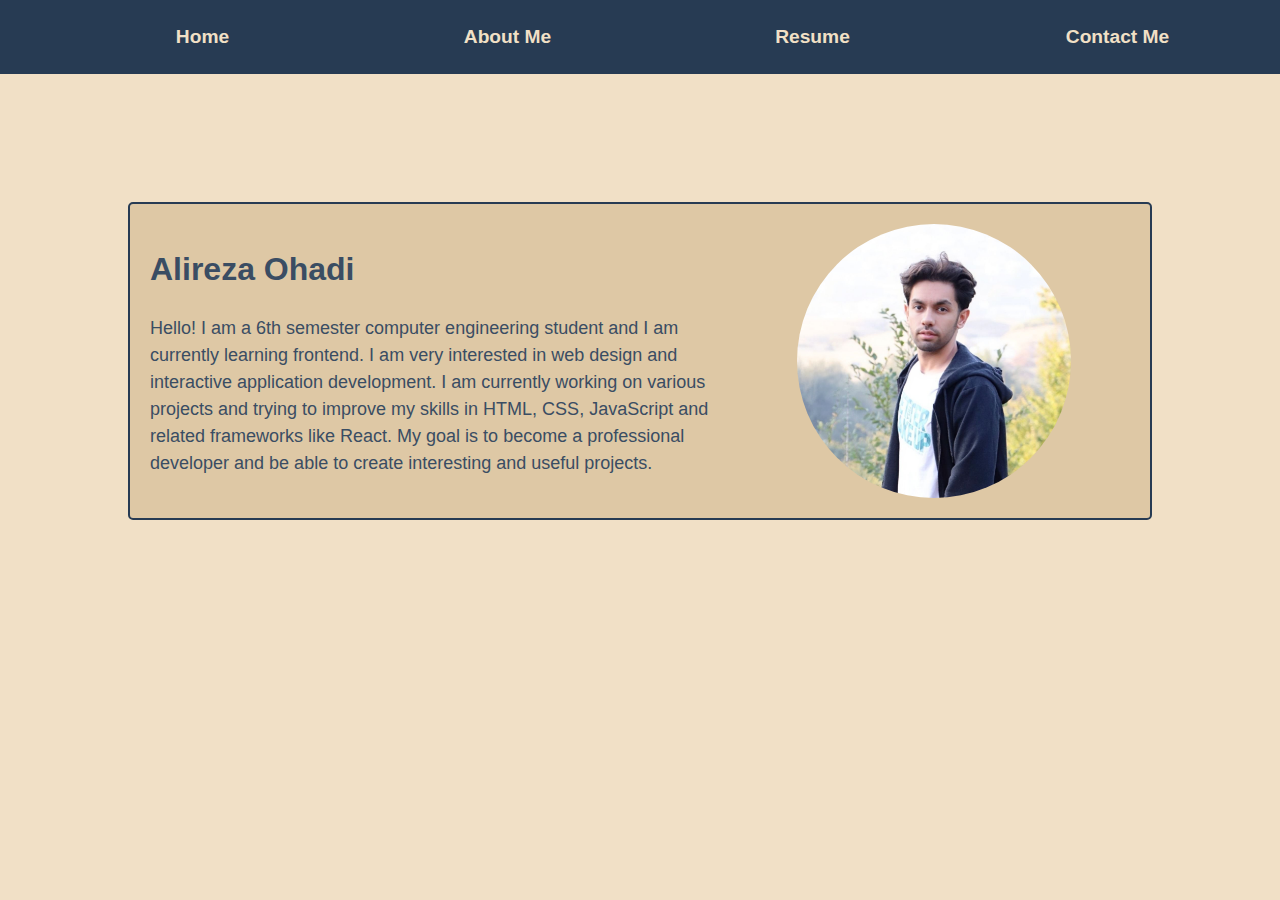
<file: index/index.html>
<!DOCTYPE html>
<html lang="en">
  <head>
    <meta charset="UTF-8" />
    <meta name="viewport" content="width=device-width, initial-scale=1.0" />
    <title>Home</title>
    <link rel="stylesheet" href="index.css" />
  </head>
  <body>
    <nav>
      <ul>
        <li><a href="index.html">Home</a></li>
        <li><a href="/about/about.html">About Me</a></li>
        <li><a href="/resume/resume.html">Resume</a></li>
        <li><a href="/contact/contact.html">Contact Me</a></li>
      </ul>
    </nav>
    <section>
      <div id="text-content">
        <h1>Alireza Ohadi</h1>
        <p>
          Hello! I am a 6th semester computer engineering student and I am
          currently learning frontend. I am very interested in web design and
          interactive application development. I am currently working on various
          projects and trying to improve my skills in HTML, CSS, JavaScript and
          related frameworks like React. My goal is to become a professional
          developer and be able to create interesting and useful projects.
        </p>
      </div>
      <div id="image-container">
        <img src="profile.jpg" alt="Profile Photo" id="profile-img" />
      </div>
    </section>
  </body>
</html>
</file>
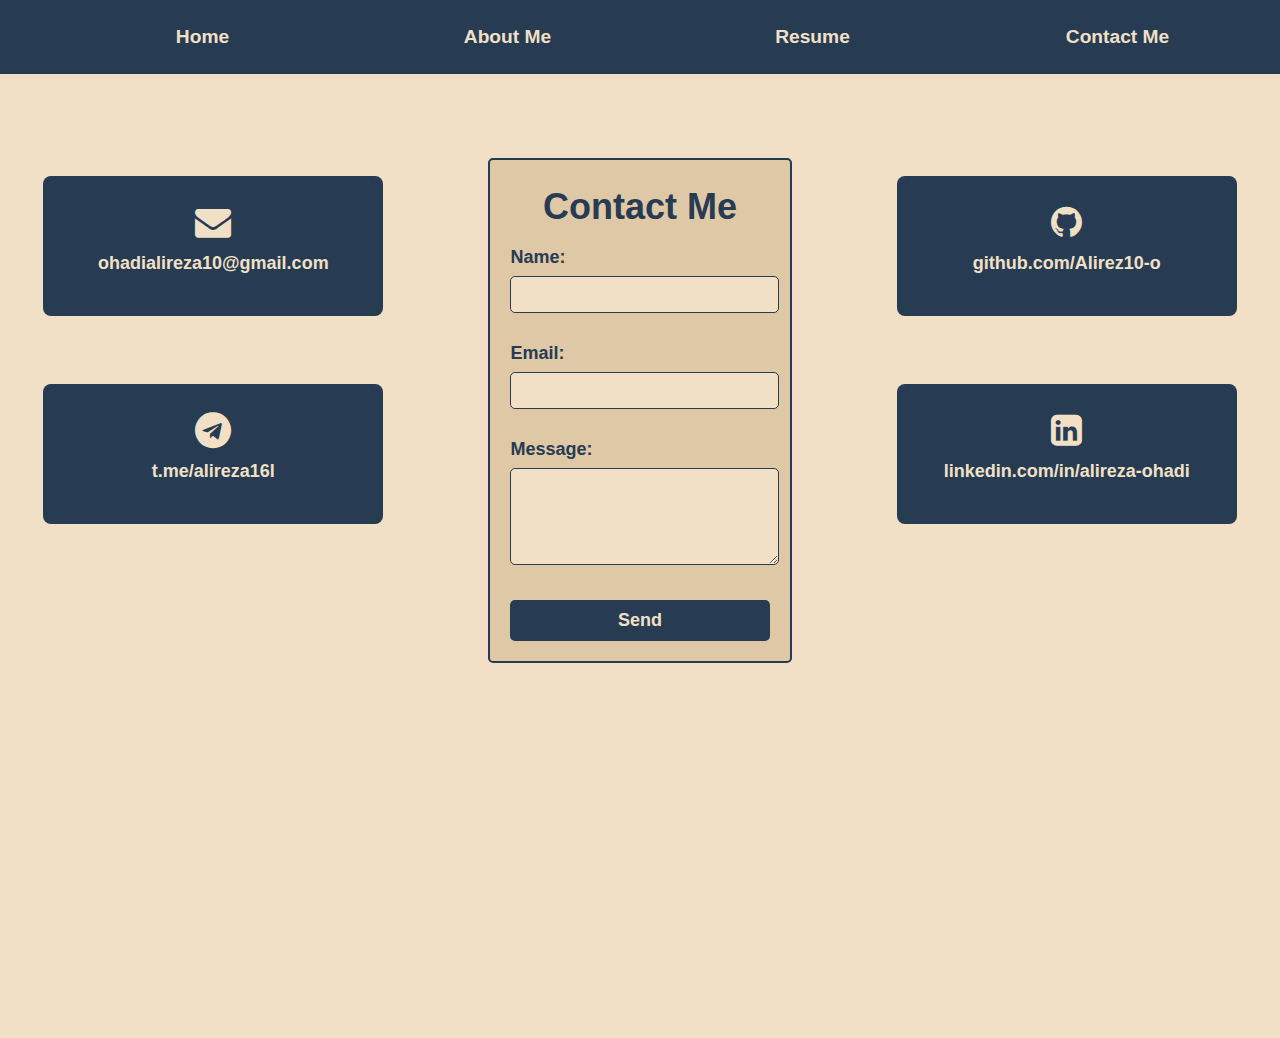
<file: contact/contact.html>
<!DOCTYPE html>
<html lang="en">
  <head>
    <meta charset="UTF-8" />
    <meta name="viewport" content="width=device-width, initial-scale=1.0" />
    <title>Document</title>
    <link rel="stylesheet" href="contact.css" />
    <link
      rel="stylesheet"
      href="https://cdnjs.cloudflare.com/ajax/libs/font-awesome/4.7.0/css/font-awesome.min.css"
    />
  </head>
  <body>
    <nav>
      <ul>
        <li><a href="/index/index.html">Home</a></li>
        <li><a href="/about/about.html">About Me</a></li>
        <li><a href="/resume/resume.html">Resume</a></li>
        <li><a href="contact.html">Contact Me</a></li>
      </ul>
    </nav>
    <div id="general">
      <div>
        <ul class="social-media">
          <li>
            <h1><i class="fa fa-envelope" style="font-size: 36px"></i></h1>
            <a href="mailto:ohadialireza10@gmail.com" id="social-link"
              >ohadialireza10@gmail.com</a
            >
          </li>
          <li>
            <h1><i class="fa fa-telegram" style="font-size: 36px"></i></h1>
            <a href="https://t.me/alireza16l" id="social-link"
              >t.me/alireza16l</a
            >
          </li>
        </ul>
      </div>
      <div>
        <form action="#" method="POST">
          <h1 id="form-header">Contact Me</h1>
          <label for="name">Name:</label>
          <input type="text" id="name" name="name" required /><br /><br />

          <label for="email">Email:</label>
          <input type="email" id="email" name="email" required /><br /><br />

          <label for="message">Message:</label><br />
          <textarea id="message" name="message" rows="5" required></textarea
          ><br /><br />

          <button type="submit">Send</button>
        </form>
      </div>
      <div>
        <ul class="social-media">
          <li>
            <h1><i class="fa fa-github" style="font-size: 36px"></i></h1>
            <a href="https://github.com/Alirez10-o" id="social-link"
              >github.com/Alirez10-o</a
            >
          </li>
          <li>
            <h1>
              <i class="fa fa-linkedin-square" style="font-size: 36px"></i>
            </h1>
            <a href="https://www.linkedin.com/in/alireza-ohadi" id="social-link"
              >linkedin.com/in/alireza-ohadi</a
            >
          </li>
        </ul>
      </div>
    </div>
  </body>
</html>
</file>
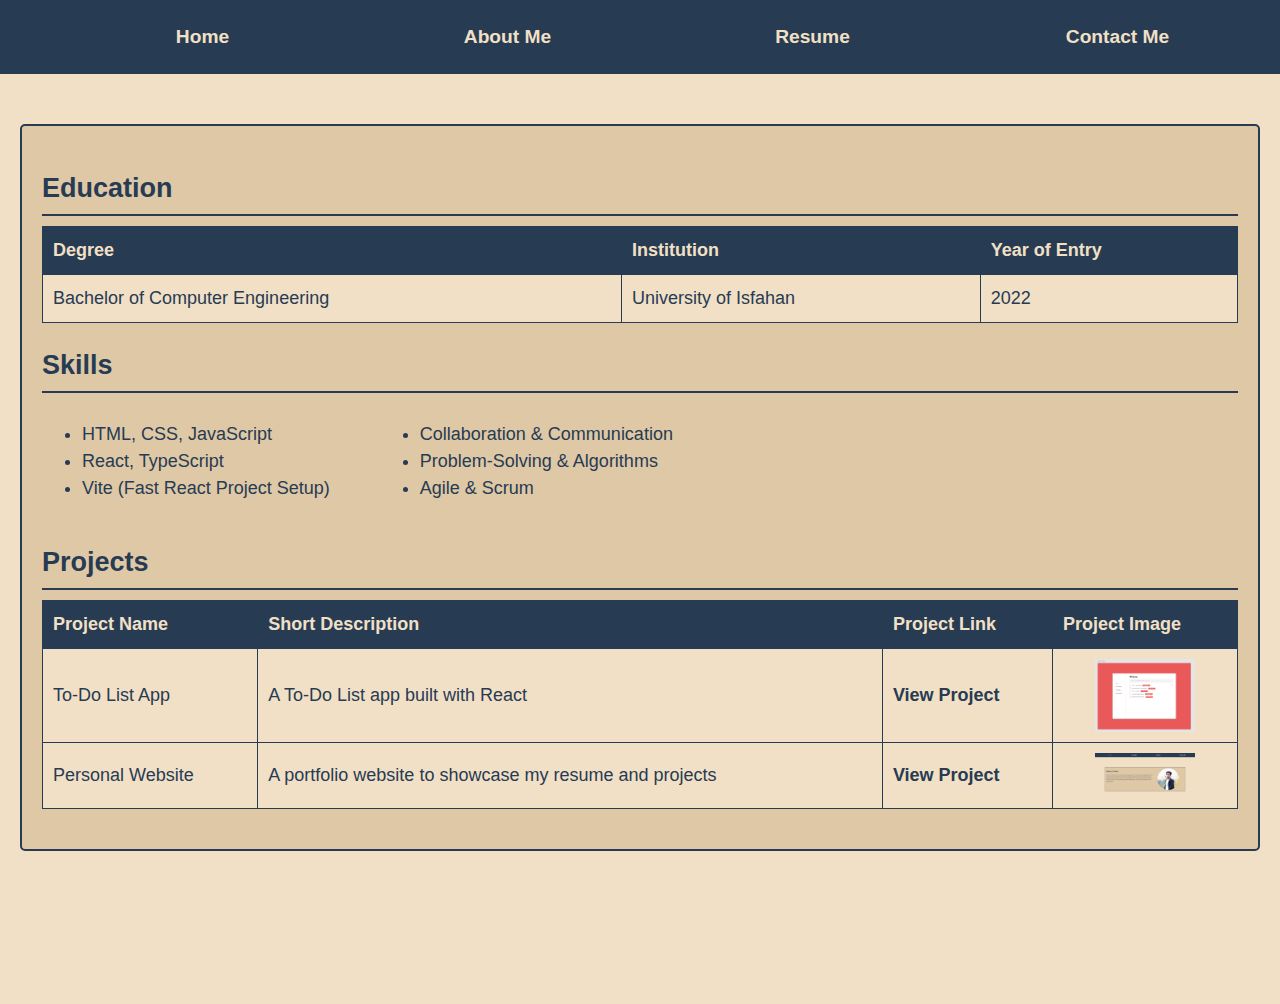
<file: resume/resume.html>
<!DOCTYPE html>
<html lang="en">
  <head>
    <meta charset="UTF-8" />
    <meta name="viewport" content="width=device-width, initial-scale=1.0" />
    <title>Resume</title>
    <link rel="stylesheet" href="resume.css" />
  </head>
  <body>
    <nav>
      <ul>
        <li><a href="/index/index.html">Home</a></li>
        <li><a href="/about/about.html">About Me</a></li>
        <li><a href="resume.html">Resume</a></li>
        <li><a href="/contact/contact.html">Contact Me</a></li>
      </ul>
    </nav>
    <div id="general">
      <section>
        <h2>Education</h2>
        <table>
          <tr>
            <th>Degree</th>
            <th>Institution</th>
            <th>Year of Entry</th>
          </tr>
          <tr>
            <td>Bachelor of Computer Engineering</td>
            <td>University of Isfahan</td>
            <td>2022</td>
          </tr>
        </table>

        <h2>Skills</h2>
        <div style="display: flex; gap: 50px">
          <ul>
            <li>HTML, CSS, JavaScript</li>
            <li>React, TypeScript</li>
            <li>Vite (Fast React Project Setup)</li>
          </ul>
          <ul>
            <li>Collaboration & Communication</li>
            <li>Problem-Solving & Algorithms</li>
            <li>Agile & Scrum</li>
          </ul>
        </div>

        <h2>Projects</h2>
        <table>
          <tr>
            <th>Project Name</th>
            <th>Short Description</th>
            <th>Project Link</th>
            <th>Project Image</th>
          </tr>
          <tr>
            <td>To-Do List App</td>
            <td>A To-Do List app built with React</td>
            <td>
              <a
                href="https://github.com/Alirez10-o/todo-list"
                class="project-link"
                target="_blank"
                >View Project</a
              >
            </td>
            <td>
              <a href="todolist.png" target="_blank">
                <img src="todolist.png" alt="To-Do List Image" />
              </a>
            </td>
          </tr>
          <tr>
            <td>Personal Website</td>
            <td>A portfolio website to showcase my resume and projects</td>
            <td>
              <a
                href="https://github.com/Alirez10-o/personal-website"
                class="project-link"
                target="_blank"
                >View Project</a
              >
            </td>
            <td>
              <a href="webpage.png" target="_blank">
                <img src="webpage.png" alt="Personal Website Image" />
              </a>
            </td>
          </tr>
        </table>
      </section>
    </div>
  </body>
</html>
</file>
<file: index/index.css>
body,html {
    height: 100%;
    font-family: Arial, sans-serif;
    margin: 0;
    padding: 0;
    background-color: #f1e0c6;
}

nav {
    background-color: #273b53;
    padding: 10px;
}

nav ul {
    display: flex;
    list-style-type: none;
    text-align: center;
}

nav li {
    flex: 1;
}

nav a {
    text-decoration: none;
    color: #f1e0c6;
    font-size: larger;
    font-weight: bold;
}

nav a:hover {
    color: #ceba8b8f;
}

h1 {
    font-size: xx-large;
}

section {
    padding: 20px;
    border: 2px solid #273b53;
    background-color: #ceb58b8f;
    margin: 10%;
    border-radius: 5px;
    display: flex;
}

#text-content {
    width: 60%;
    font-size: large;
    line-height: 1.5;
    color: #3a4d63;
}

#image-container {
    width: 40%;
    display: flex;
    justify-content: center;
}

#profile-img {
    width: 70%;
    border-radius: 50%;
}
</file>
<file: contact/contact.css>
body, html {
    height: 100%;
    font-family: Arial, sans-serif;
    margin: 0;
    padding: 0;
    background-color: #f1e0c6;
    overflow: hidden;
}

nav {
    background-color: #273b53;
    padding: 10px;
}

nav ul {
    display: flex;
    list-style-type: none;
    text-align: center;
}

nav li {
    flex: 1;
}

nav a {
    text-decoration: none;
    color: #f1e0c6;
    font-size: larger;
    font-weight: bold;
}

nav a:hover {
    color: #ceba8b8f;
}

h1, h2, h3 {
    margin: 0;
}

#form-header {
    padding-bottom: 10px;
    justify-self: center;
}

#general {
    height: 100%;
    line-height: 1.5;
    color: #273b53;
    font-size: large;
    display: flex;
    padding-top: 5%;
}

#general div {
    flex: 1;
    justify-items: center;
}

.social-media {
    color: #f1e0c6;
    padding: 20px;

}

.social-media li {
    width: 300px;
    height: 100px;
    list-style: none;
    background: #273b53;
    padding: 20px;
    text-align: center;
    border-radius: 8px;
    margin-bottom: 20%;
}

#social-link {
    color: #f1e0c6;
    text-decoration: none;
    font-weight: bold;
}

#social-link:hover {
    text-decoration: underline;
    color: #f1e0c6;
}

form {
    max-width: 500px;
    margin: 20px auto;
    padding: 20px;
    background-color: #ceb58b8f;
    border: 2px solid #273b53;
    border-radius: 5px;
}

label {
    font-weight: bold;
    color: #273b53;
}

input, textarea {
    width: 95%;
    padding: 10px;
    margin-top: 5px;
    border: 1px solid #273b53;
    border-radius: 5px;
    background-color: #f1e0c6;
}

button {
    width: 100%;
    padding: 10px;
    background-color: #273b53;
    color: #f1e0c6;
    font-size: large;
    font-weight: bold;
    border: none;
    border-radius: 5px;
    cursor: pointer;
}

button:hover {
    color: #ceba8b8f;
}
</file>
<file: resume/resume.css>
body, html {
    height: 100%;
    font-family: Arial, sans-serif;
    margin: 0;
    padding: 0;
    background-color: #f1e0c6;
}

nav {
    background-color: #273b53;
    padding: 10px;
}

nav ul {
    display: flex;
    list-style-type: none;
    text-align: center;
}

nav li {
    flex: 1;
}

nav a {
    text-decoration: none;
    color: #f1e0c6;
    font-size: larger;
    font-weight: bold;
}

nav a:hover {
    color: #ceba8b8f;
}

#general {
    padding-top: 30px;
    height: 100%;
    line-height: 1.5;
    color: #273b53;
    font-size: large;
}

section {
    padding: 20px;
    border: 2px solid #273b53;
    background-color: #ceb58b8f;
    margin: 20px;
    border-radius: 5px;
}

h2 {
    margin-bottom: 10px;
    border-bottom: 2px solid #273b53; /* خط جداکننده تیتر */
    padding-bottom: 5px;
}

table {
    width: 100%;
    border-collapse: collapse;
    margin-bottom: 20px;
    background-color: #f1e0c6;
}

table, th, td {
    border: 1px solid #273b53;
}

th, td {
    padding: 10px;
    text-align: left;
}

th {
    background-color: #273b53;
    color: #f1e0c6;
}

img {
    max-width: 100px;
    display: block;
    margin: auto;
}

.project-link {
    color: #273b53;
    text-decoration: none;
    font-weight: bold;
}

.project-link:hover {
    text-decoration: underline;
    color: #ceb58b;
}
</file>
